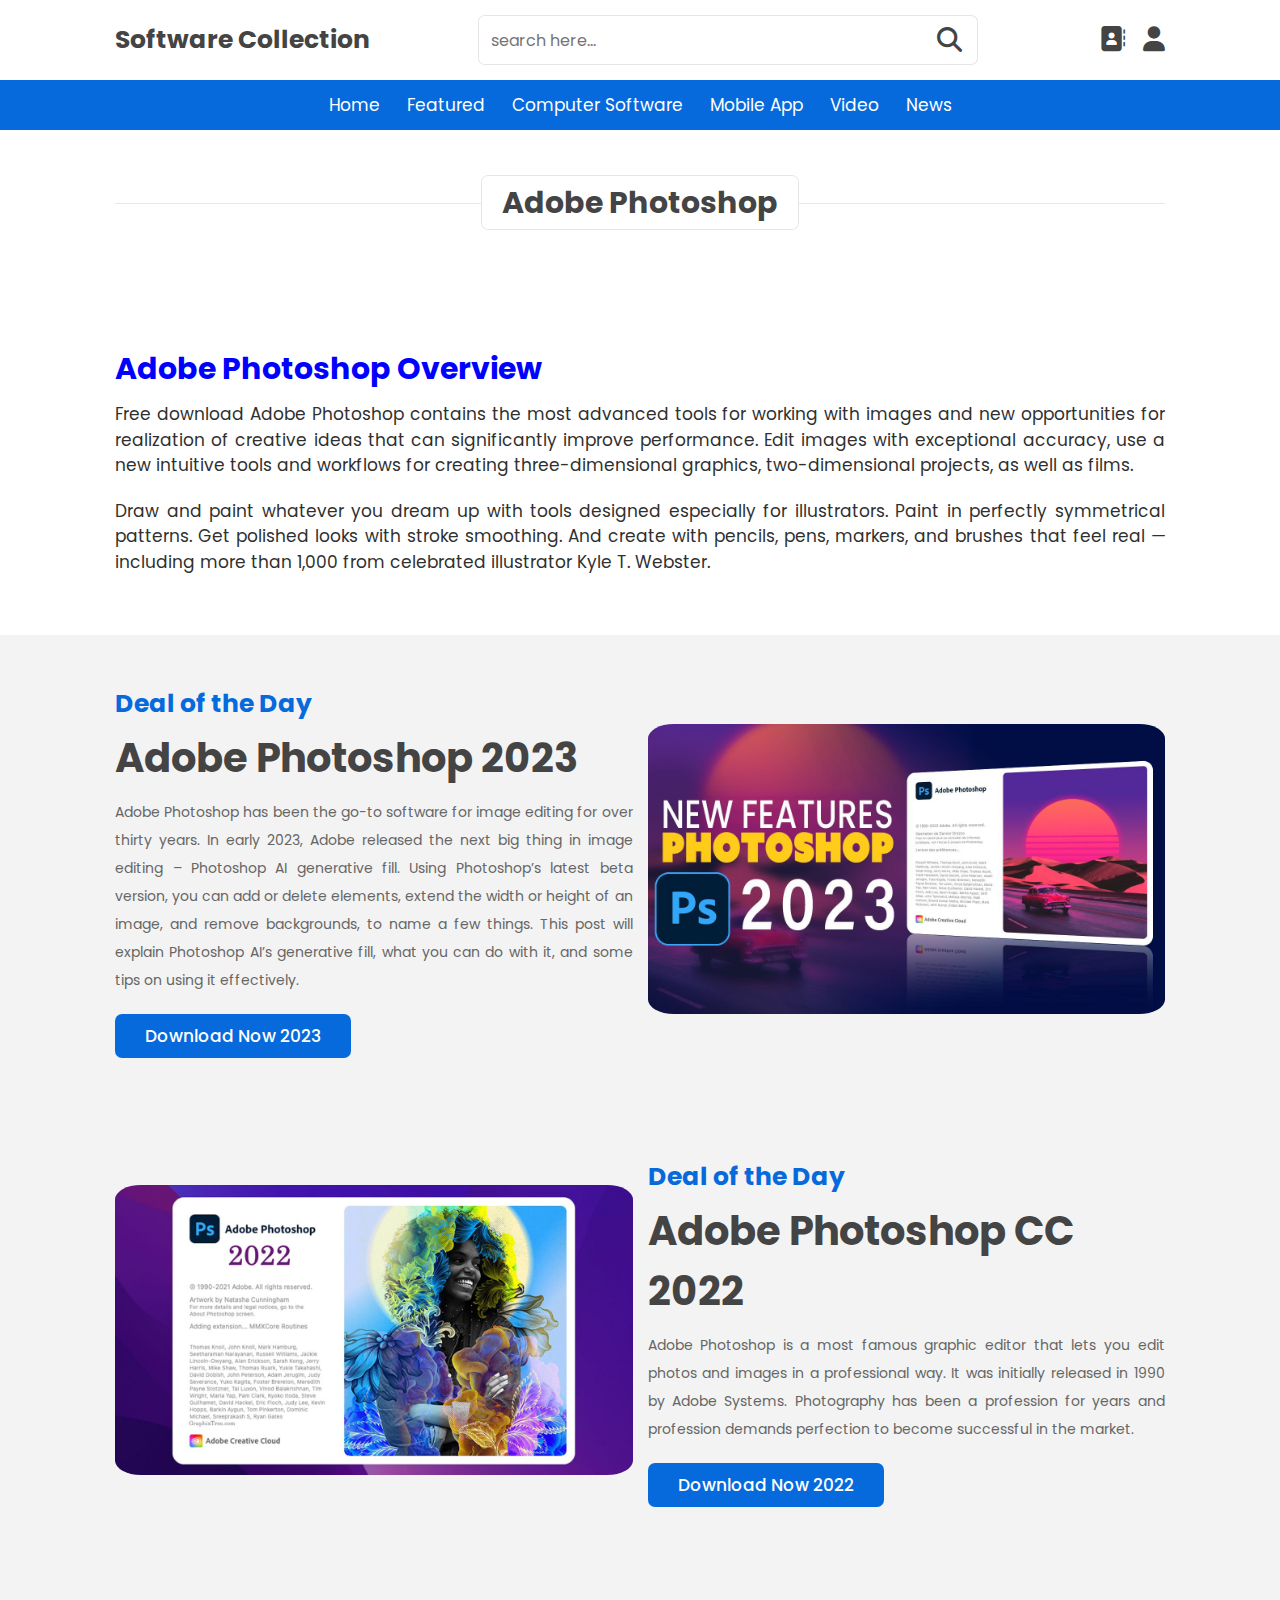
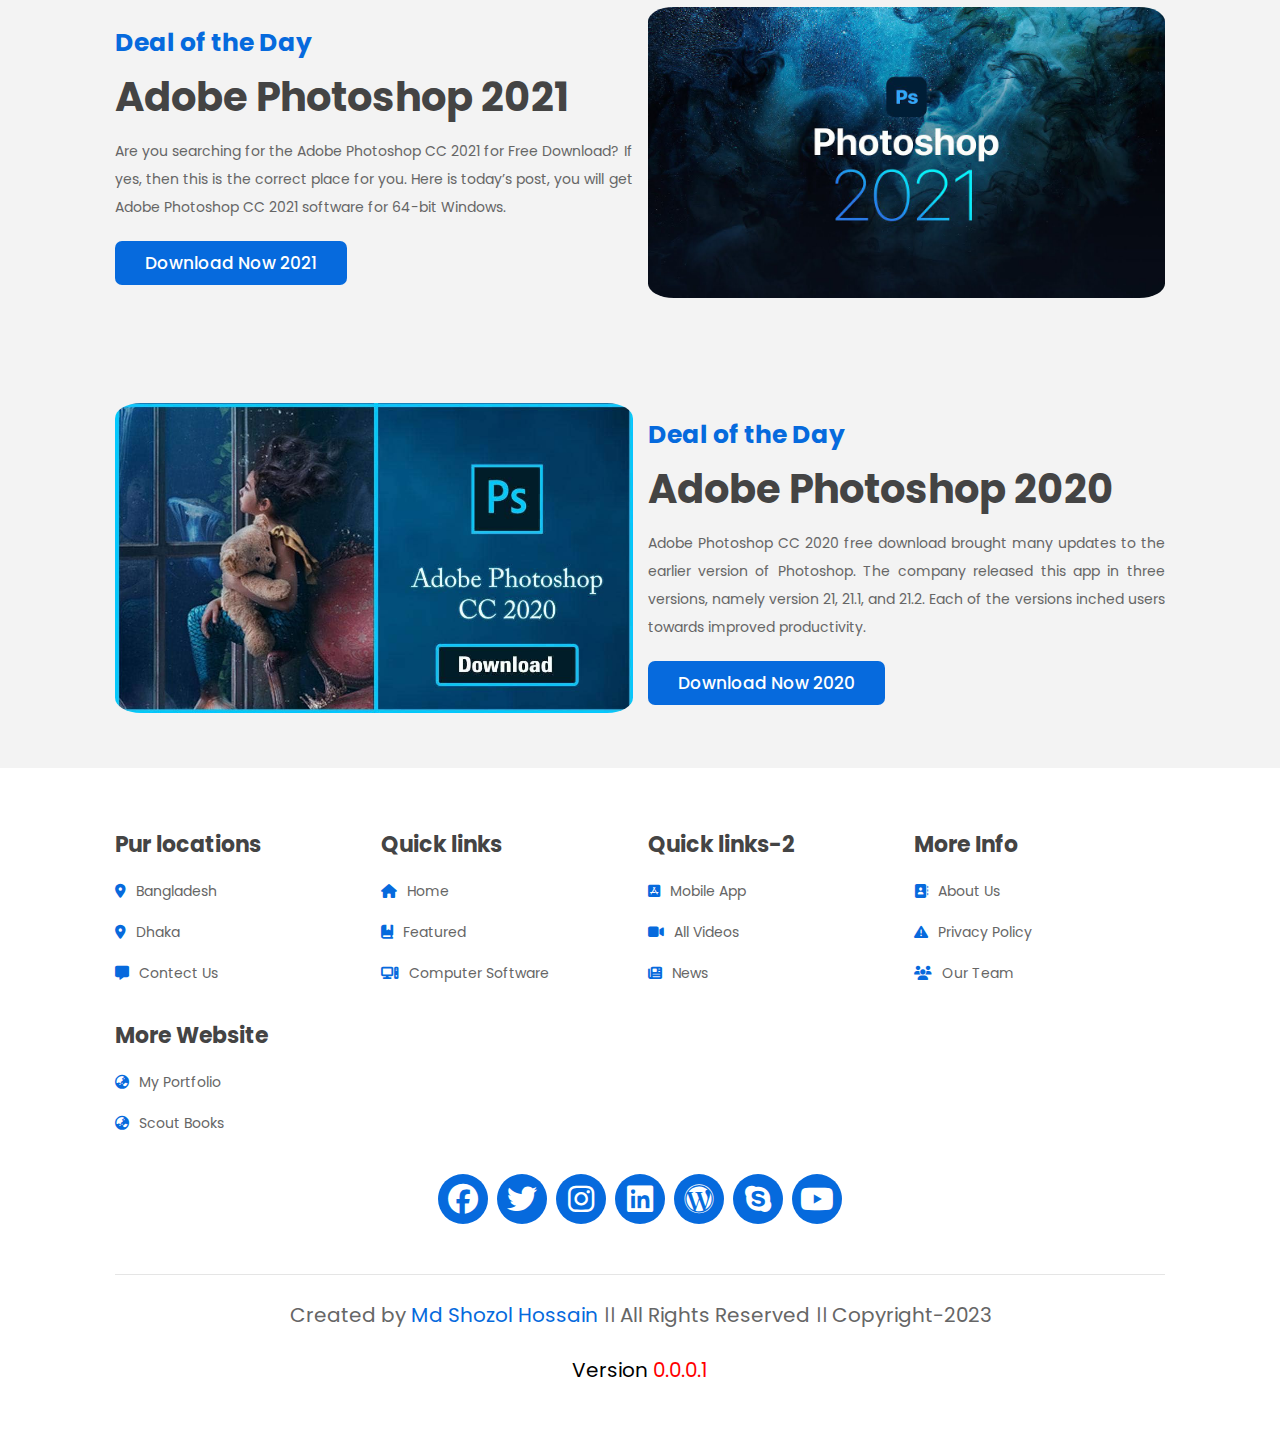
<file: abodephotoshop.html>
<!DOCTYPE html>
<html lang="en">

<head>
    <meta charset="UTF-8">
    <meta http-equiv="X-UA-Compatible" content="IE=edge">
    <meta name="viewport" content="width=device-width, initial-scale=1.0">
    <title>Software Collection</title>
    <link rel="shortcup icon" type="image/ico" href="image/logo.png">
    <link rel="stylesheet" href="https://cdn.jsdelivr.net/npm/swiper@9/swiper-bundle.min.css" />
    <!-- font aewsome cdn link -->
    <link rel="stylesheet" href="https://cdnjs.cloudflare.com/ajax/libs/font-awesome/6.4.0/css/all.min.css">
    <!-- custom css file link -->
    <link rel="stylesheet" href="css/style.css">
    <link rel="stylesheet" href="css/computersoftpost.css">

</head>

<body>
    <!-- header section starts -->
    <header class="header">
        <div class="header-1">
            <a href="index.html" class="logo"> Software <span>Collection</span></a>
            <form action="" class="search-form">
                <input type="search" name="" placeholder="search here..." id="search-box" onkeyup="search()">
                <label for="search-box" class="fas fa-search"></label>
            </form>
            <div class="icons">
                <div id="search-btn" class="fas fa-search"></div>
                <a href="aboutus.html" class="fas fa-address-book"></a>
                <div id="login-btn" class="fas fa-user"></div>
            </div>
        </div>

        <div class="header-2">
            <nav class="navbar">
                <a href="index.html#home"> Home</a>
                <a href="featured.html"> Featured</a>
                <a href="allbooks.html"> Computer Software</a>
                <a href="worldscout.html"> Mobile App</a>
                <a href="allvideo.html"> Video</a>
                <a href="blogs.html"> News</a>
            </nav>
        </div>

    </header>
    <!-- header section ends -->

    <!-- bottom nevbar-->
    <nav class="bottom-navbar">
        <a href="index.html#home" class="fas fa-home"> </a>
        <a href="featured.html" class="fas fa-book-bookmark"> </a>
        <a href="allbooks.html" class="fa-solid fa-computer"> </a>
        <a href="worldscout.html" class="fa-brands fa-app-store-ios"> </a>
        <a href="allvideo.html" class="fas fa-video"> </a>
        <a href="blogs.html" class="fas fa-newspaper"> </a>

    </nav>
    <!-- login section start -->
    <div class="login-form-container">
        <div id="close-login-btn" class="fas fa-times"></div>
        <form action="">
            <h3>Sing In</h3>
            <span>Username</span>
            <input type="email" name="" class="box" placeholder="enter your email" id="">
            <span>Password</span>
            <input type="password" name="" class="box" placeholder="enter your password" id="">
            <div class="checkbox">
                <input type="checkbox" name="" id="remember-me">
                <label for="remember-me"> Remember me</label>
            </div>
            <input type="submit" value="Sing In" class="btn">
            <p>Forget Password ?<a href="#"> Click here</a></p>
            <p>Don't have an Account ?<a href="#"> Create one</a></p>
        </form>
    </div>
    <!-- login section ends -->

    <!--Content Body-->
    <section>
        <h1 class="heading"><span>Adobe Photoshop</span></h1>
    </section>

    <section>
        <h2 class="prodect-title">Adobe Photoshop Overview</h2>
        <h3 class="prodect-sub"></h3>
        <p class="prodect-para">Free download Adobe Photoshop contains the most advanced tools for working with images
            and new opportunities for realization of creative ideas that can significantly improve performance. Edit
            images with exceptional accuracy, use a new intuitive tools and workflows for creating three-dimensional
            graphics, two-dimensional projects, as well as films.</p>
        <p class="prodect-para">Draw and paint whatever you dream up with tools designed especially for illustrators.
            Paint in perfectly symmetrical patterns. Get polished looks with stroke smoothing. And create with pencils,
            pens, markers, and brushes that feel real — including more than 1,000 from celebrated illustrator Kyle T.
            Webster.</p>
    </section>

    <section class="soft">
        <div class="content">
            <h3>Deal of the Day</h3>
            <h1>Adobe Photoshop 2023</h1>
            <p>Adobe Photoshop has been the go-to software for image editing for over thirty years. In early 2023, Adobe
                released the next big thing in image editing – Photoshop AI generative fill. Using Photoshop’s latest
                beta version, you can add or delete elements, extend the width or height of an image, and remove
                backgrounds, to name a few things. This post will explain Photoshop AI’s generative fill, what you can
                do with it, and some tips on using it effectively.</p>
            <a href="#" class="btn">Download Now 2023</a>
        </div>
        <div class="image">
            <img src="image/Abobe/PS/PS-23.jpg" alt="">
        </div>
    </section>

    <section class="soft-2">
        <div class="image">
            <img src="image/Abobe/PS/PS-22.jpg" alt="">
        </div>
        <div class="content">
            <h3>Deal of the Day</h3>
            <h1>Adobe Photoshop CC 2022</h1>
            <p>Adobe Photoshop is a most famous graphic editor that lets you edit photos and images in a professional
                way. It was initially released in 1990 by Adobe Systems. Photography has been a profession for years and
                profession demands perfection to become successful in the market.</p>
            <a href="#" class="cs-btn-2">Download Now 2022</a>
        </div>
    </section>

    <section class="soft">
        <div class="content">
            <h3>Deal of the Day</h3>
            <h1>Adobe Photoshop 2021</h1>
            <p>Are you searching for the Adobe Photoshop CC 2021 for Free Download? If yes, then this is the correct
                place for you. Here is today’s post, you will get Adobe Photoshop CC 2021 software for 64-bit Windows.
            </p>
            <a href="#" class="btn">Download Now 2021</a>
        </div>
        <div class="image">
            <img src="image/Abobe/PS/PS-21.jpg" alt="">
        </div>
    </section>

    <section class="soft-2">
        <div class="image">
            <img src="image/Abobe/PS/PS-20.jpg" alt="">
        </div>
        <div class="content">
            <h3>Deal of the Day</h3>
            <h1>Adobe Photoshop 2020</h1>
            <p>Adobe Photoshop CC 2020 free download brought many updates to the earlier version of Photoshop. The
                company released this app in three versions, namely version 21, 21.1, and 21.2. Each of the versions
                inched users towards improved productivity.</p>
            <a href="#" class="cs-btn-2">Download Now 2020</a>
        </div>
    </section>







    <!--Content Body-->
    <!--footer section start-->
    <section class="footer">
        <div class="box-container">
            <div class="box">
                <h3>Pur locations</h3>
                <a href="#"><i class="fas fa-map-marker-alt"> </i>Bangladesh</a>
                <a href="#"><i class="fas fa-map-marker-alt"> </i>Dhaka</a>
                <a href="#contect"><i class="fas fa-message"> </i>Contect Us</a>
            </div>
            <div class="box">
                <h3>Quick links</h3>
                <a href="index.html#home"><i class="fas fa-home"> </i>Home</a>
                <a href="featured.html"><i class="fas fa-book-bookmark"> </i>Featured</a>
                <a href="computersoft.html"><i class="fa-solid fa-computer"> </i>Computer Software</a>
            </div>
            <div class="box">
                <h3>Quick links-2</h3>
                <a href="mobileapp.html"><i class="fa-brands fa-app-store-ios"> </i>Mobile App</a>
                <a href="allvideo.html"><i class="fas fa-video"> </i>All Videos</a>
                <a href="news.html"><i class="fas fa-newspaper"> </i>News</a>
            </div>
            <div class="box">
                <h3>More Info</h3>
                <a href="aboutus.html"><i class="fas fa-address-book"> </i>About Us</a>
                <a href="privacypolicy.html"><i class="fas fa-triangle-exclamation"> </i>Privacy Policy</a>
                <a href="team.html"><i class="fas fa-users"> </i>Our Team</a>
            </div>
            <div class="box">
                <h3>More Website</h3>
                <a href="https://shozolhossain.netlify.app/" target="_blank"><i class="fas fa-globe-asia">
                    </i>My Portfolio</a>
                <a href="https://scoutbooks.netlify.app/" target="_blank"><i class="fas fa-globe-asia">
                    </i>Scout Books</a>
                <!--<img src="image/World Map.png" class="map" alt="">-->
            </div>

        </div>
        <div class="share">
            <a href="https://www.facebook.com/SMshojol124" target="_blank" class="fa-brands fa-facebook"></a>
            <a href="https://twitter.com/MdShozolHossai1" target="_blank" class="fa-brands fa-twitter"></a>
            <a href="https://www.instagram.com/shojol.hossain124/" target="_blank" class="fa-brands fa-instagram"></a>
            <a href="https://www.linkedin.com/in/shozol124/" target="_blank" class="fa-brands fa-linkedin"></a>
            <a href="https://shozolhossain.netlify.app/" target="_blank" class="fa-brands fa-wordpress"></a>
            <a href="https://join.skype.com/invite/wyf7rTSNw9se" target="_blank" class="fa-brands fa-skype"></a>
            <a href="https://www.youtube.com/@ShozolTechBD2" target="_blank" class="fa-brands fa-youtube"></a>
        </div>
        <div class="credit">Created by <span><a href="https://www.facebook.com/SMshojol124" target="_blank">Md Shozol
                    Hossain</a></span>
            ।। All Rights Reserved ।। Copyright-2023</div>
        <div class="version"> Version <span>0.0.0.1</span></div>
    </section>
    <!--footer section ends-->
    <script src="https://cdn.jsdelivr.net/npm/swiper@9/swiper-bundle.min.js"></script>
    <!-- custom js file link -->
    <script src="js/script.js"></script>
</body>

</html>
</file>
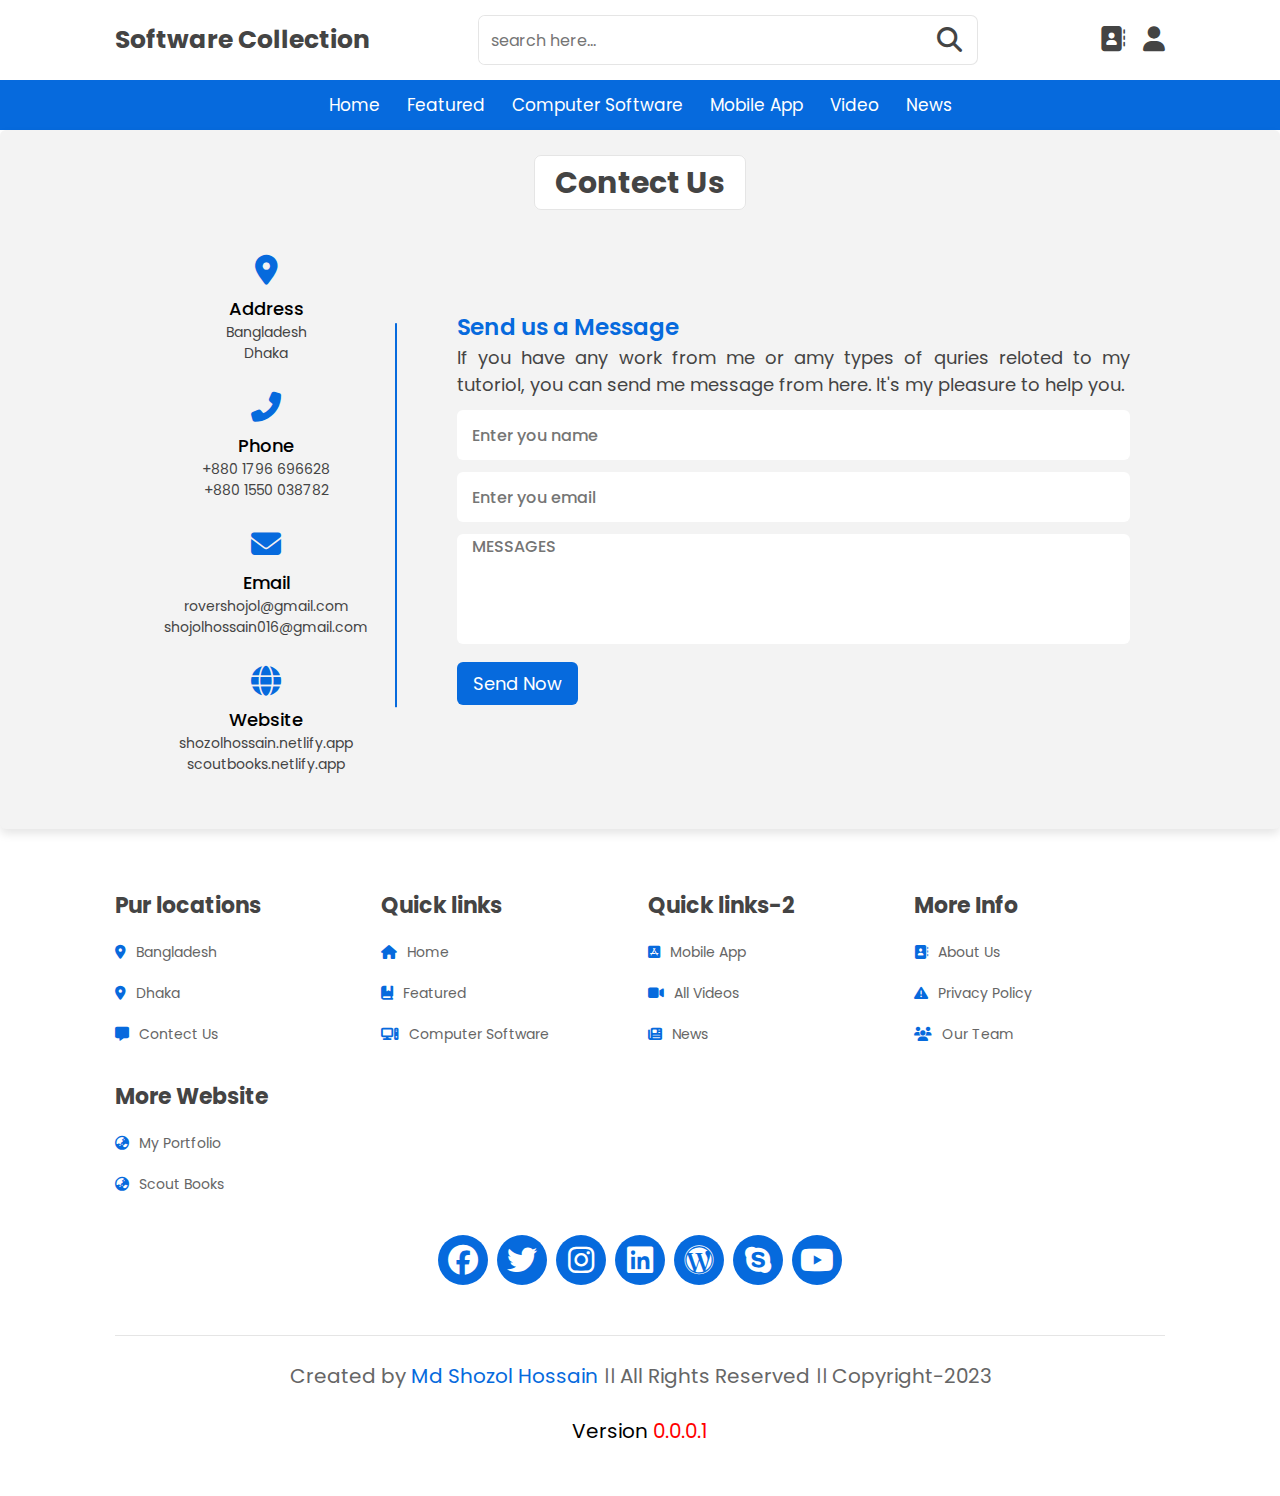
<file: contect.html>
<!DOCTYPE html>
<html lang="en">

<head>
    <meta charset="UTF-8">
    <meta http-equiv="X-UA-Compatible" content="IE=edge">
    <meta name="viewport" content="width=device-width, initial-scale=1.0">
    <title>Software Collection</title>
    <link rel="shortcup icon" type="image/ico" href="image/logo.png">
    <link rel="stylesheet" href="https://cdn.jsdelivr.net/npm/swiper@9/swiper-bundle.min.css" />
    <!-- font aewsome cdn link -->
    <link rel="stylesheet" href="https://cdnjs.cloudflare.com/ajax/libs/font-awesome/6.4.0/css/all.min.css">
    <!-- custom css file link -->
    <link rel="stylesheet" href="css/style.css">
    <script type='text/javascript'
        src='https://platform-api.sharethis.com/js/sharethis.js#property=6486fad219ebc20012fab56b&product=sticky-share-buttons'
        async='async'></script>
</head>

<body>
    <!-- header section starts -->
    <header class="header">
        <div class="header-1">
            <a href="index.html" class="logo"> Software <span>Collection</span></a>
            <form action="" class="search-form">
                <input type="search" name="" placeholder="search here..." id="search-box" onkeyup="search()">
                <label for="search-box" class="fas fa-search"></label>
            </form>
            <div class="icons">
                <div id="search-btn" class="fas fa-search"></div>
                <a href="aboutus.html" class="fas fa-address-book"></a>
                <div id="login-btn" class="fas fa-user"></div>
            </div>
        </div>

        <div class="header-2">
            <div class="header-2">
                <nav class="navbar">
                    <a href="index.html#home"> Home</a>
                    <a href="featured.html"> Featured</a>
                    <a href="computersoft.html"> Computer Software</a>
                    <a href="mobileapp.html"> Mobile App</a>
                    <a href="allvideo.html"> Video</a>
                    <a href="news.html"> News</a>
                </nav>
            </div>

    </header>
    <!-- header section ends -->

    <!-- bottom nevbar-->
    <nav class="bottom-navbar">
        <a href="index.html#home" class="fas fa-home"> </a>
        <a href="featured.html" class="fas fa-book-bookmark"> </a>
        <a href="computersoft.html" class="fa-solid fa-computer"> </a>
        <a href="mobileapp.html" class="fa-brands fa-app-store-ios"> </a>
        <a href="allvideo.html" class="fas fa-video"> </a>
        <a href="news.html" class="fas fa-newspaper"> </a>

    </nav>
    <!-- login section start -->
    <div class="login-form-container">
        <div id="close-login-btn" class="fas fa-times"></div>
        <form action="">
            <h3>Sing In</h3>
            <span>Username</span>
            <input type="email" name="" class="box" placeholder="enter your email" id="">
            <span>Password</span>
            <input type="password" name="" class="box" placeholder="enter your password" id="">
            <div class="checkbox">
                <input type="checkbox" name="" id="remember-me">
                <label for="remember-me"> Remember me</label>
            </div>
            <input type="submit" value="Sing In" class="btn">
            <p>Forget Password ?<a href="#"> Click here</a></p>
            <p>Don't have an Account ?<a href="#"> Create one</a></p>
        </form>
    </div>
    <!-- login section ends -->







    <!-- Contect Indo Section Start -->
    <section class="Container">
        <h1 class="heading" id="contect"><span>Contect Us</span></h1>
        <div class="content">
            <div class="left-side">
                <div class="address details">
                    <i class="fas fa-map-marker-alt"></i>
                    <div class="topic">Address</div>
                    <div class="text-one"> Bangladesh </div>
                    <div class="text-two"> Dhaka </div>
                </div>
                <div class="phone details">
                    <i class="fas fa-phone-alt"></i>
                    <div class="topic">Phone</div>
                    <div class="text-one"> +880 1796 696628 </div>
                    <div class="text-two"> +880 1550 038782 </div>
                </div>
                <div class="email details">
                    <i class="fas fa-envelope"></i>
                    <div class="topic">Email</div>
                    <div class="text-one"> rovershojol@gmail.com </div>
                    <div class="text-two"> shojolhossain016@gmail.com </div>
                </div>
                <div class="website details">
                    <i class="fas fa-globe"></i>
                    <div class="topic">Website</div>
                    <div class="text-one"> shozolhossain.netlify.app </div>
                    <div class="text-two"> scoutbooks.netlify.app </div>
                </div>
            </div>
            <div class="right-side">
                <div class="topic-text">Send us a Message</div>
                <p> If you have any work from me or amy types of quries reloted to my tutoriol, you can send me message
                    from here. It's my pleasure to help you.</p>
                <form name="contect-form" method="POST" data-netlify="ture" onsubmit="submit">
                    <div class="input-box">
                        <input type="text" name="text" id="text" placeholder="Enter you name">
                    </div>
                    <div class="input-box">
                        <input type="text" name="email" id="email" placeholder="Enter you email">
                    </div>
                    <div class="input-box message-box">
                        <textarea name="messages" id="messages" placeholder="MESSAGES"></textarea>
                    </div>
                    <div class="button">
                        <input type="submit" value="Send Now">
                    </div>

                </form>
            </div>
        </div>

    </section>

    <!-- Contect Indo Section ends -->











    <!--footer section start-->
    <section class="footer">
        <div class="box-container">
            <div class="box">
                <h3>Pur locations</h3>
                <a href="#"><i class="fas fa-map-marker-alt"> </i>Bangladesh</a>
                <a href="#"><i class="fas fa-map-marker-alt"> </i>Dhaka</a>
                <a href="#contect"><i class="fas fa-message"> </i>Contect Us</a>
            </div>
            <div class="box">
                <h3>Quick links</h3>
                <a href="index.html#home"><i class="fas fa-home"> </i>Home</a>
                <a href="featured.html"><i class="fas fa-book-bookmark"> </i>Featured</a>
                <a href="computersoft.html"><i class="fa-solid fa-computer"> </i>Computer Software</a>
            </div>
            <div class="box">
                <h3>Quick links-2</h3>
                <a href="mobileapp.html"><i class="fa-brands fa-app-store-ios"> </i>Mobile App</a>
                <a href="allvideo.html"><i class="fas fa-video"> </i>All Videos</a>
                <a href="news.html"><i class="fas fa-newspaper"> </i>News</a>
            </div>
            <div class="box">
                <h3>More Info</h3>
                <a href="aboutus.html"><i class="fas fa-address-book"> </i>About Us</a>
                <a href="privacypolicy.html"><i class="fas fa-triangle-exclamation"> </i>Privacy Policy</a>
                <a href="team.html"><i class="fas fa-users"> </i>Our Team</a>
            </div>
            <div class="box">
                <h3>More Website</h3>
                <a href="https://shozolhossain.netlify.app/" target="_blank"><i class="fas fa-globe-asia">
                    </i>My Portfolio</a>
                <a href="https://scoutbooks.netlify.app/" target="_blank"><i class="fas fa-globe-asia">
                    </i>Scout Books</a>
                <!--<img src="image/World Map.png" class="map" alt="">-->
            </div>

        </div>
        <div class="share">
            <a href="https://www.facebook.com/SMshojol124" target="_blank" class="fa-brands fa-facebook"></a>
            <a href="https://twitter.com/MdShozolHossai1" target="_blank" class="fa-brands fa-twitter"></a>
            <a href="https://www.instagram.com/shojol.hossain124/" target="_blank" class="fa-brands fa-instagram"></a>
            <a href="https://www.linkedin.com/in/shozol124/" target="_blank" class="fa-brands fa-linkedin"></a>
            <a href="https://shozolhossain.netlify.app/" target="_blank" class="fa-brands fa-wordpress"></a>
            <a href="https://join.skype.com/invite/wyf7rTSNw9se" target="_blank" class="fa-brands fa-skype"></a>
            <a href="https://www.youtube.com/@ShozolTechBD2" target="_blank" class="fa-brands fa-youtube"></a>
        </div>
        <div class="credit">Created by <span><a href="https://www.facebook.com/SMshojol124" target="_blank">Md Shozol
                    Hossain</a></span>
            ।। All Rights Reserved ।। Copyright-2023</div>
        <div class="version"> Version <span>0.0.0.1</span></div>
    </section>
    <!--footer section ends-->
    <script src="https://cdn.jsdelivr.net/npm/swiper@9/swiper-bundle.min.js"></script>
    <!-- custom js file link -->
    <script src="js/script.js"></script>
</body>

</html>
</file>
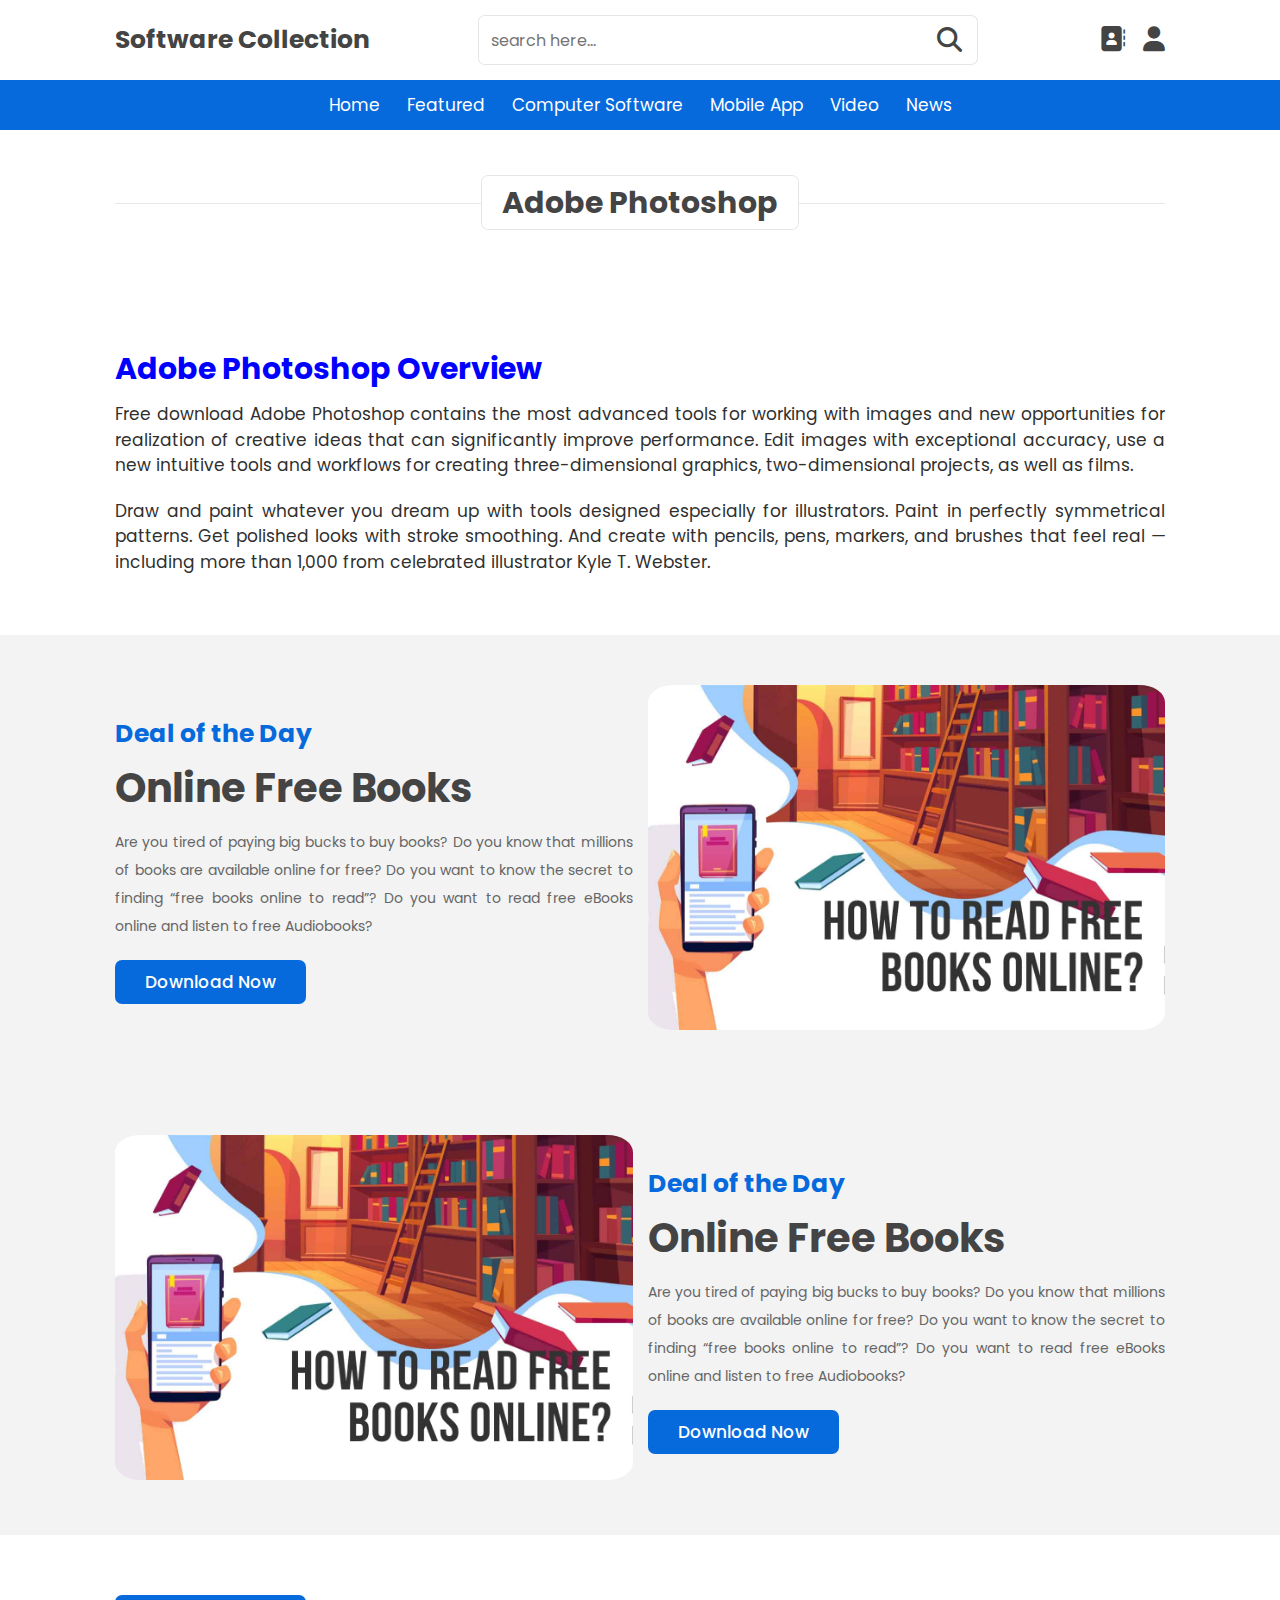
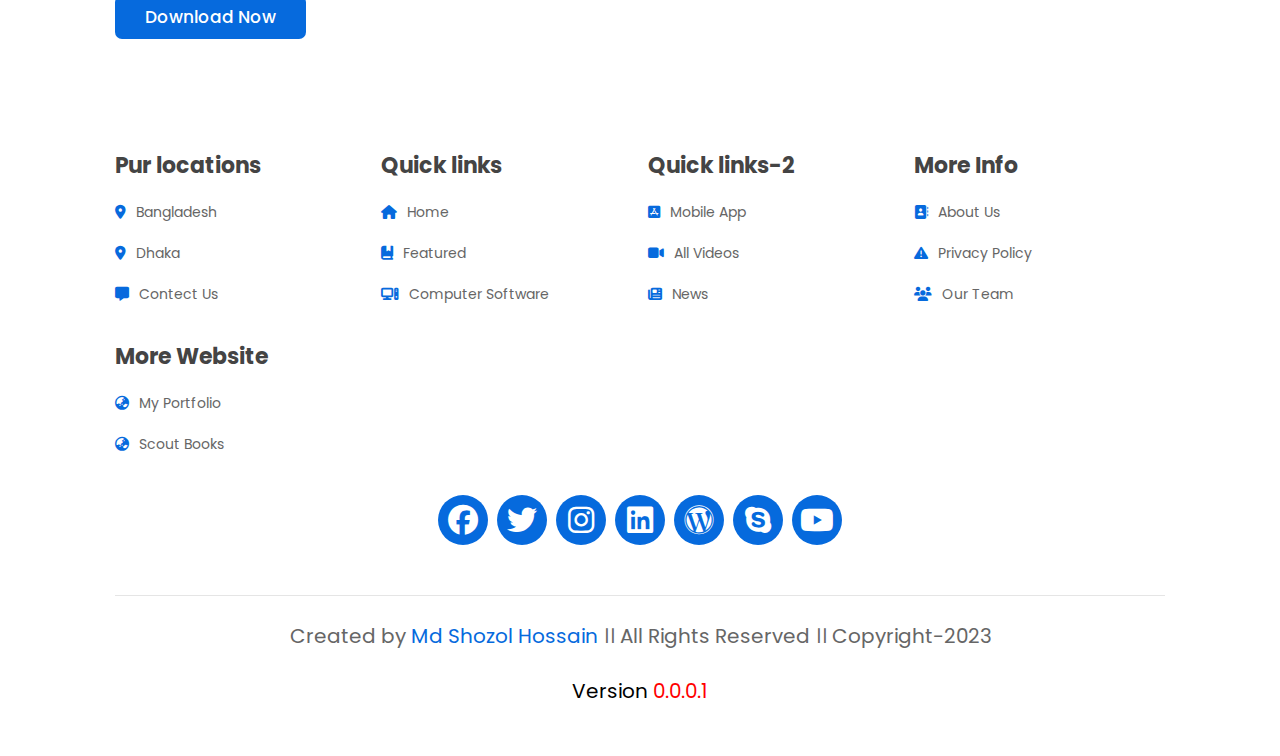
<file: damopage.html>
<!DOCTYPE html>
<html lang="en">

<head>
    <meta charset="UTF-8">
    <meta http-equiv="X-UA-Compatible" content="IE=edge">
    <meta name="viewport" content="width=device-width, initial-scale=1.0">
    <title>Software Collection</title>
    <link rel="shortcup icon" type="image/ico" href="image/logo.png">
    <link rel="stylesheet" href="https://cdn.jsdelivr.net/npm/swiper@9/swiper-bundle.min.css" />
    <!-- font aewsome cdn link -->
    <link rel="stylesheet" href="https://cdnjs.cloudflare.com/ajax/libs/font-awesome/6.4.0/css/all.min.css">
    <!-- custom css file link -->
    <link rel="stylesheet" href="css/style.css">
    <link rel="stylesheet" href="css/computersoftpost.css">

</head>

<body>
    <!-- header section starts -->
    <header class="header">
        <div class="header-1">
            <a href="index.html" class="logo"> Software <span>Collection</span></a>
            <form action="" class="search-form">
                <input type="search" name="" placeholder="search here..." id="search-box" onkeyup="search()">
                <label for="search-box" class="fas fa-search"></label>
            </form>
            <div class="icons">
                <div id="search-btn" class="fas fa-search"></div>
                <a href="aboutus.html" class="fas fa-address-book"></a>
                <div id="login-btn" class="fas fa-user"></div>
            </div>
        </div>

        <div class="header-2">
            <nav class="navbar">
                <a href="index.html#home"> Home</a>
                <a href="featured.html"> Featured</a>
                <a href="allbooks.html"> Computer Software</a>
                <a href="worldscout.html"> Mobile App</a>
                <a href="allvideo.html"> Video</a>
                <a href="blogs.html"> News</a>
            </nav>
        </div>

    </header>
    <!-- header section ends -->

    <!-- bottom nevbar-->
    <nav class="bottom-navbar">
        <a href="index.html#home" class="fas fa-home"> </a>
        <a href="featured.html" class="fas fa-book-bookmark"> </a>
        <a href="allbooks.html" class="fa-solid fa-computer"> </a>
        <a href="worldscout.html" class="fa-brands fa-app-store-ios"> </a>
        <a href="allvideo.html" class="fas fa-video"> </a>
        <a href="blogs.html" class="fas fa-newspaper"> </a>

    </nav>
    <!-- login section start -->
    <div class="login-form-container">
        <div id="close-login-btn" class="fas fa-times"></div>
        <form action="">
            <h3>Sing In</h3>
            <span>Username</span>
            <input type="email" name="" class="box" placeholder="enter your email" id="">
            <span>Password</span>
            <input type="password" name="" class="box" placeholder="enter your password" id="">
            <div class="checkbox">
                <input type="checkbox" name="" id="remember-me">
                <label for="remember-me"> Remember me</label>
            </div>
            <input type="submit" value="Sing In" class="btn">
            <p>Forget Password ?<a href="#"> Click here</a></p>
            <p>Don't have an Account ?<a href="#"> Create one</a></p>
        </form>
    </div>
    <!-- login section ends -->

    <!--Content Body-->
    <section>
        <h1 class="heading"><span>Adobe Photoshop</span></h1>
    </section>

    <section>
        <h2 class="prodect-title">Adobe Photoshop Overview</h2>
        <h3 class="prodect-sub"></h3>
        <p class="prodect-para">Free download Adobe Photoshop contains the most advanced tools for working with images
            and new opportunities for realization of creative ideas that can significantly improve performance. Edit
            images with exceptional accuracy, use a new intuitive tools and workflows for creating three-dimensional
            graphics, two-dimensional projects, as well as films.</p>
        <p class="prodect-para">Draw and paint whatever you dream up with tools designed especially for illustrators.
            Paint in perfectly symmetrical patterns. Get polished looks with stroke smoothing. And create with pencils,
            pens, markers, and brushes that feel real — including more than 1,000 from celebrated illustrator Kyle T.
            Webster.</p>
    </section>

    <section class="soft">
        <div class="content">
            <h3>Deal of the Day</h3>
            <h1>Online Free Books</h1>
            <p>Are you tired of paying big bucks to buy books? Do you know that millions of books are available online
                for free? Do you want to know the secret to finding “free books online to read”? Do you want to read
                free eBooks online and listen to free Audiobooks?</p>
            <a href="#" class="btn">Download Now</a>
        </div>
        <div class="image">
            <img src="image/deal.jpg" alt="">
        </div>
    </section>

    <section class="soft-2">
        <div class="image">
            <img src="image/deal.jpg" alt="">
        </div>
        <div class="content">
            <h3>Deal of the Day</h3>
            <h1>Online Free Books</h1>
            <p>Are you tired of paying big bucks to buy books? Do you know that millions of books are available online
                for free? Do you want to know the secret to finding “free books online to read”? Do you want to read
                free eBooks online and listen to free Audiobooks?</p>
            <a href="#" class="cs-btn-2">Download Now</a>
        </div>
    </section>

    <section>
        <a href="#" class="cs-btn-3">Download Now</a>
    </section>





    <!--Content Body-->
    <!--footer section start-->
    <section class="footer">
        <div class="box-container">
            <div class="box">
                <h3>Pur locations</h3>
                <a href="#"><i class="fas fa-map-marker-alt"> </i>Bangladesh</a>
                <a href="#"><i class="fas fa-map-marker-alt"> </i>Dhaka</a>
                <a href="#contect"><i class="fas fa-message"> </i>Contect Us</a>
            </div>
            <div class="box">
                <h3>Quick links</h3>
                <a href="index.html#home"><i class="fas fa-home"> </i>Home</a>
                <a href="featured.html"><i class="fas fa-book-bookmark"> </i>Featured</a>
                <a href="computersoft.html"><i class="fa-solid fa-computer"> </i>Computer Software</a>
            </div>
            <div class="box">
                <h3>Quick links-2</h3>
                <a href="mobileapp.html"><i class="fa-brands fa-app-store-ios"> </i>Mobile App</a>
                <a href="allvideo.html"><i class="fas fa-video"> </i>All Videos</a>
                <a href="news.html"><i class="fas fa-newspaper"> </i>News</a>
            </div>
            <div class="box">
                <h3>More Info</h3>
                <a href="aboutus.html"><i class="fas fa-address-book"> </i>About Us</a>
                <a href="privacypolicy.html"><i class="fas fa-triangle-exclamation"> </i>Privacy Policy</a>
                <a href="team.html"><i class="fas fa-users"> </i>Our Team</a>
            </div>
            <div class="box">
                <h3>More Website</h3>
                <a href="https://shozolhossain.netlify.app/" target="_blank"><i class="fas fa-globe-asia">
                    </i>My Portfolio</a>
                <a href="https://scoutbooks.netlify.app/" target="_blank"><i class="fas fa-globe-asia">
                    </i>Scout Books</a>
                <!--<img src="image/World Map.png" class="map" alt="">-->
            </div>

        </div>
        <div class="share">
            <a href="https://www.facebook.com/SMshojol124" target="_blank" class="fa-brands fa-facebook"></a>
            <a href="https://twitter.com/MdShozolHossai1" target="_blank" class="fa-brands fa-twitter"></a>
            <a href="https://www.instagram.com/shojol.hossain124/" target="_blank" class="fa-brands fa-instagram"></a>
            <a href="https://www.linkedin.com/in/shozol124/" target="_blank" class="fa-brands fa-linkedin"></a>
            <a href="https://shozolhossain.netlify.app/" target="_blank" class="fa-brands fa-wordpress"></a>
            <a href="https://join.skype.com/invite/wyf7rTSNw9se" target="_blank" class="fa-brands fa-skype"></a>
            <a href="https://www.youtube.com/@ShozolTechBD2" target="_blank" class="fa-brands fa-youtube"></a>
        </div>
        <div class="credit">Created by <span><a href="https://www.facebook.com/SMshojol124" target="_blank">Md Shozol
                    Hossain</a></span>
            ।। All Rights Reserved ।। Copyright-2023</div>
        <div class="version"> Version <span>0.0.0.1</span></div>
    </section>
    <!--footer section ends-->
    <script src="https://cdn.jsdelivr.net/npm/swiper@9/swiper-bundle.min.js"></script>
    <!-- custom js file link -->
    <script src="js/script.js"></script>
</body>

</html>
</file>
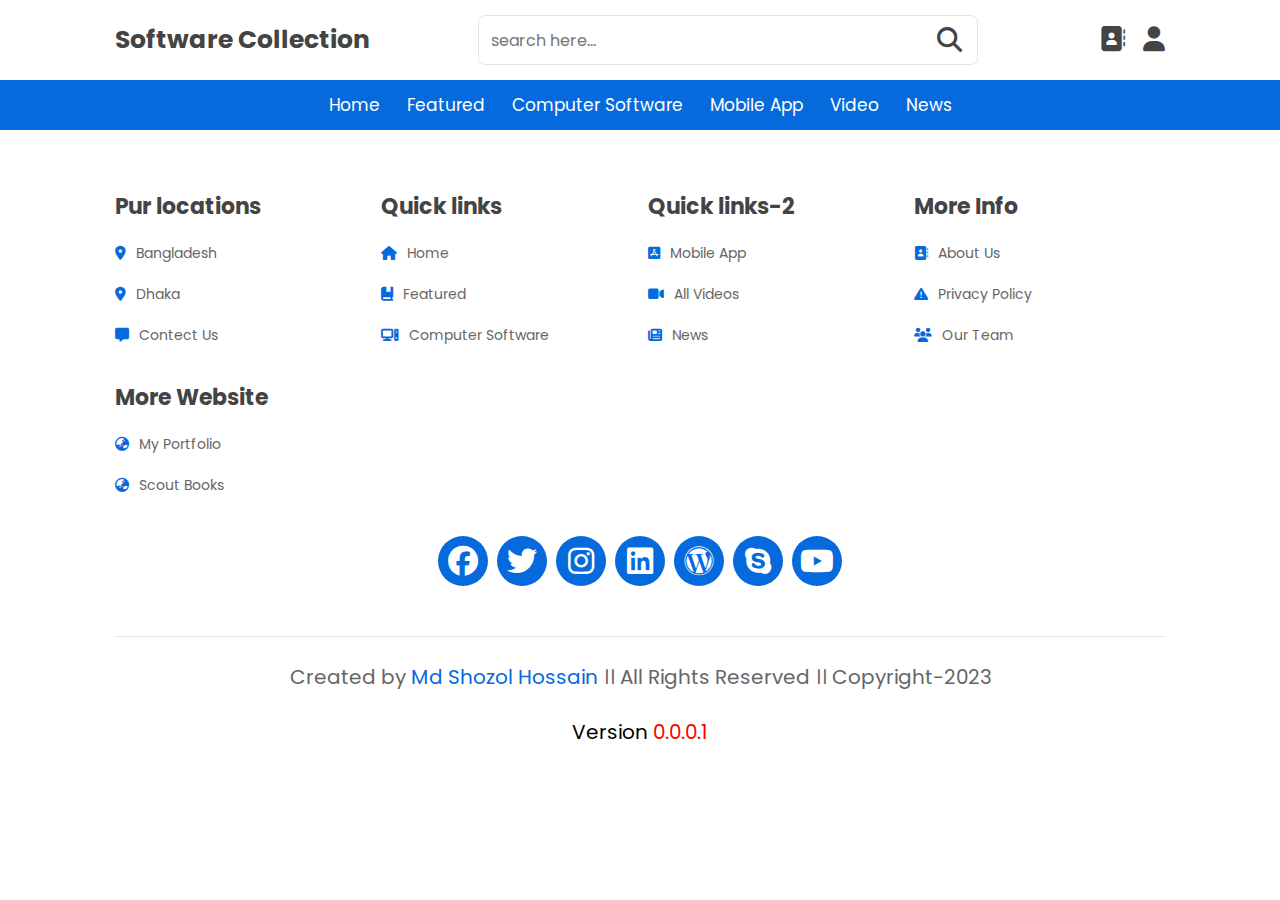
<file: damopost.html>
<!DOCTYPE html>
<html lang="en">

<head>
    <meta charset="UTF-8">
    <meta http-equiv="X-UA-Compatible" content="IE=edge">
    <meta name="viewport" content="width=device-width, initial-scale=1.0">
    <title>Software Collection</title>
    <link rel="shortcup icon" type="image/ico" href="image/logo.png">
    <link rel="stylesheet" href="https://cdn.jsdelivr.net/npm/swiper@9/swiper-bundle.min.css" />
    <!-- font aewsome cdn link -->
    <link rel="stylesheet" href="https://cdnjs.cloudflare.com/ajax/libs/font-awesome/6.4.0/css/all.min.css">
    <!-- custom css file link -->
    <link rel="stylesheet" href="css/style.css">
    <script type='text/javascript'
        src='https://platform-api.sharethis.com/js/sharethis.js#property=6486fad219ebc20012fab56b&product=sticky-share-buttons'
        async='async'></script>
</head>

<body>
    <!-- header section starts -->
    <header class="header">
        <div class="header-1">
            <a href="index.html" class="logo"> Software <span>Collection</span></a>
            <form action="" class="search-form">
                <input type="search" name="" placeholder="search here..." id="search-box" onkeyup="search()">
                <label for="search-box" class="fas fa-search"></label>
            </form>
            <div class="icons">
                <div id="search-btn" class="fas fa-search"></div>
                <a href="aboutus.html" class="fas fa-address-book"></a>
                <div id="login-btn" class="fas fa-user"></div>
            </div>
        </div>

        <div class="header-2">
            <nav class="navbar">
                <a href="index.html#home"> Home</a>
                <a href="featured.html"> Featured</a>
                <a href="allbooks.html"> Computer Software</a>
                <a href="worldscout.html"> Mobile App</a>
                <a href="allvideo.html"> Video</a>
                <a href="blogs.html"> News</a>
            </nav>
        </div>

    </header>
    <!-- header section ends -->

    <!-- bottom nevbar-->
    <nav class="bottom-navbar">
        <a href="index.html#home" class="fas fa-home"> </a>
        <a href="featured.html" class="fas fa-book-bookmark"> </a>
        <a href="allbooks.html" class="fa-solid fa-computer"> </a>
        <a href="worldscout.html" class="fa-brands fa-app-store-ios"> </a>
        <a href="allvideo.html" class="fas fa-video"> </a>
        <a href="blogs.html" class="fas fa-newspaper"> </a>

    </nav>
    <!-- login section start -->
    <div class="login-form-container">
        <div id="close-login-btn" class="fas fa-times"></div>
        <form action="">
            <h3>Sing In</h3>
            <span>Username</span>
            <input type="email" name="" class="box" placeholder="enter your email" id="">
            <span>Password</span>
            <input type="password" name="" class="box" placeholder="enter your password" id="">
            <div class="checkbox">
                <input type="checkbox" name="" id="remember-me">
                <label for="remember-me"> Remember me</label>
            </div>
            <input type="submit" value="Sing In" class="btn">
            <p>Forget Password ?<a href="#"> Click here</a></p>
            <p>Don't have an Account ?<a href="#"> Create one</a></p>
        </form>
    </div>
    <!-- login section ends -->

    <!--Content Body-->















    <!--Content Body-->
    <!--footer section start-->
    <section class="footer">
        <div class="box-container">
            <div class="box">
                <h3>Pur locations</h3>
                <a href="#"><i class="fas fa-map-marker-alt"> </i>Bangladesh</a>
                <a href="#"><i class="fas fa-map-marker-alt"> </i>Dhaka</a>
                <a href="#contect"><i class="fas fa-message"> </i>Contect Us</a>
            </div>
            <div class="box">
                <h3>Quick links</h3>
                <a href="index.html#home"><i class="fas fa-home"> </i>Home</a>
                <a href="featured.html"><i class="fas fa-book-bookmark"> </i>Featured</a>
                <a href="computersoft.html"><i class="fa-solid fa-computer"> </i>Computer Software</a>
            </div>
            <div class="box">
                <h3>Quick links-2</h3>
                <a href="mobileapp.html"><i class="fa-brands fa-app-store-ios"> </i>Mobile App</a>
                <a href="allvideo.html"><i class="fas fa-video"> </i>All Videos</a>
                <a href="news.html"><i class="fas fa-newspaper"> </i>News</a>
            </div>
            <div class="box">
                <h3>More Info</h3>
                <a href="aboutus.html"><i class="fas fa-address-book"> </i>About Us</a>
                <a href="privacypolicy.html"><i class="fas fa-triangle-exclamation"> </i>Privacy Policy</a>
                <a href="team.html"><i class="fas fa-users"> </i>Our Team</a>
            </div>
            <div class="box">
                <h3>More Website</h3>
                <a href="https://shozolhossain.netlify.app/" target="_blank"><i class="fas fa-globe-asia">
                    </i>My Portfolio</a>
                <a href="https://scoutbooks.netlify.app/" target="_blank"><i class="fas fa-globe-asia">
                    </i>Scout Books</a>
                <!--<img src="image/World Map.png" class="map" alt="">-->
            </div>

        </div>
        <div class="share">
            <a href="https://www.facebook.com/SMshojol124" target="_blank" class="fa-brands fa-facebook"></a>
            <a href="https://twitter.com/MdShozolHossai1" target="_blank" class="fa-brands fa-twitter"></a>
            <a href="https://www.instagram.com/shojol.hossain124/" target="_blank" class="fa-brands fa-instagram"></a>
            <a href="https://www.linkedin.com/in/shozol124/" target="_blank" class="fa-brands fa-linkedin"></a>
            <a href="https://shozolhossain.netlify.app/" target="_blank" class="fa-brands fa-wordpress"></a>
            <a href="https://join.skype.com/invite/wyf7rTSNw9se" target="_blank" class="fa-brands fa-skype"></a>
            <a href="https://www.youtube.com/@ShozolTechBD2" target="_blank" class="fa-brands fa-youtube"></a>
        </div>
        <div class="credit">Created by <span><a href="https://www.facebook.com/SMshojol124" target="_blank">Md Shozol
                    Hossain</a></span>
            ।। All Rights Reserved ।। Copyright-2023</div>
        <div class="version"> Version <span>0.0.0.1</span></div>
    </section>
    <!--footer section ends-->
    <script src="https://cdn.jsdelivr.net/npm/swiper@9/swiper-bundle.min.js"></script>
    <!-- custom js file link -->
    <script src="js/script.js"></script>
</body>

</html>
</file>
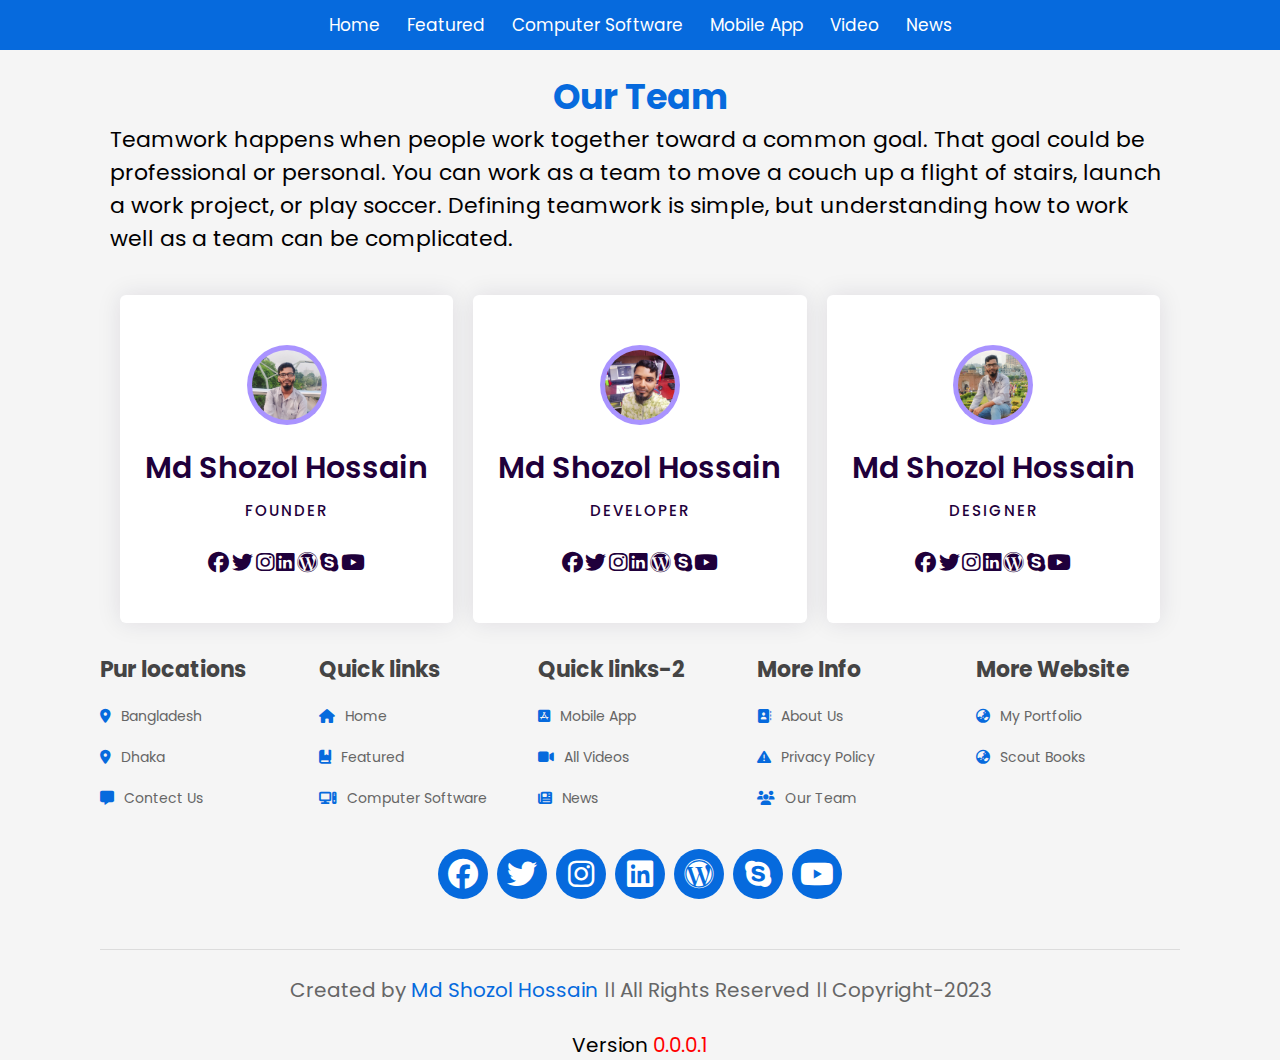
<file: team.html>
<!DOCTYPE html>
<html lang="en">

<head>
    <meta charset="UTF-8">
    <meta http-equiv="X-UA-Compatible" content="IE=edge">
    <meta name="viewport" content="width=device-width, initial-scale=1.0">
    <title>Software Collection</title>
    <link rel="shortcup icon" type="image/ico" href="image/logo.png">
    <link rel="stylesheet" href="https://cdn.jsdelivr.net/npm/swiper@9/swiper-bundle.min.css" />
    <!-- font aewsome cdn link -->
    <link rel="stylesheet" href="https://cdnjs.cloudflare.com/ajax/libs/font-awesome/6.4.0/css/all.min.css">
    <!-- custom css file link -->
    <link rel="stylesheet" href="css/style.css">
    <link rel="stylesheet" href="css/team.css">
    <script type='text/javascript'
        src='https://platform-api.sharethis.com/js/sharethis.js#property=6486fad219ebc20012fab56b&product=sticky-share-buttons'
        async='async'></script>
</head>

<body>
    <!-- header section starts -->
    <header class="header">
        <div class="header-2">
            <nav class="navbar">
                <a href="index.html#home"> Home</a>
                <a href="featured.html"> Featured</a>
                <a href="computersoft.html"> Computer Software</a>
                <a href="mobileapp.html"> Mobile App</a>
                <a href="allvideo.html"> Video</a>
                <a href="news.html"> News</a>
            </nav>
        </div>

    </header>
    <!-- header section ends -->

    <!-- bottom nevbar-->
    <nav class="bottom-navbar">
        <a href="index.html#home" class="fas fa-home"> </a>
        <a href="featured.html" class="fas fa-book-bookmark"> </a>
        <a href="computersoft.html" class="fa-solid fa-computer"> </a>
        <a href="mobileapp.html" class="fa-brands fa-app-store-ios"> </a>
        <a href="allvideo.html" class="fas fa-video"> </a>
        <a href="news.html" class="fas fa-newspaper"> </a>

    </nav>
    <!-- login section start -->
    <div class="login-form-container">
        <div id="close-login-btn" class="fas fa-times"></div>
        <form action="">
            <h3>Sing In</h3>
            <span>Username</span>
            <input type="email" name="" class="box" placeholder="enter your email" id="">
            <span>Password</span>
            <input type="password" name="" class="box" placeholder="enter your password" id="">
            <div class="checkbox">
                <input type="checkbox" name="" id="remember-me">
                <label for="remember-me"> Remember me</label>
            </div>
            <input type="submit" value="Sing In" class="btn">
            <p>Forget Password ?<a href="#"> Click here</a></p>
            <p>Don't have an Account ?<a href="#"> Create one</a></p>
        </form>
    </div>
    <!-- login section ends -->





    <section>
        <div class="row">
            <h1>Our Team</h1>
            <p>Teamwork happens when people work together toward a common goal. That goal could be professional or
                personal.
                You can work as a team to move a couch up a flight of stairs, launch a work project, or play soccer.
                Defining
                teamwork is simple, but understanding how to work well as a team can be complicated.</p>
        </div>
        <div class="row">
            <!-- Column 1-->
            <div class="column">
                <div class="card">
                    <div class="img-container">
                        <img src="image/our team/profile-img-1.jpeg" />
                    </div>
                    <h3>Md Shozol Hossain</h3>
                    <p>Founder</p>
                    <div class="icons">
                        <a href="https://www.facebook.com/SMshojol124" target="_blank"
                            class="fa-brands fa-facebook"></a>
                        <a href="https://twitter.com/MdShozolHossai1" target="_blank" class="fa-brands fa-twitter"></a>
                        <a href="https://www.instagram.com/shojol.hossain124/" target="_blank"
                            class="fa-brands fa-instagram"></a>
                        <a href="https://www.linkedin.com/in/shozol124/" target="_blank"
                            class="fa-brands fa-linkedin"></a>
                        <a href="https://shozolhossain.netlify.app/" target="_blank" class="fa-brands fa-wordpress"></a>
                        <a href="https://join.skype.com/invite/wyf7rTSNw9se" target="_blank"
                            class="fa-brands fa-skype"></a>
                        <a href="https://www.youtube.com/@ShozolTechBD2" target="_blank"
                            class="fa-brands fa-youtube"></a>
                    </div>
                </div>
            </div>
            <!-- Column 2-->
            <div class="column">
                <div class="card">
                    <div class="img-container">
                        <img src="image/our team/profile-img-2.jpg" />
                    </div>
                    <h3>Md Shozol Hossain</h3>
                    <p>Developer</p>
                    <div class="icons">
                        <a href="https://www.facebook.com/SMshojol124" target="_blank"
                            class="fa-brands fa-facebook"></a>
                        <a href="https://twitter.com/MdShozolHossai1" target="_blank" class="fa-brands fa-twitter"></a>
                        <a href="https://www.instagram.com/shojol.hossain124/" target="_blank"
                            class="fa-brands fa-instagram"></a>
                        <a href="https://www.linkedin.com/in/shozol124/" target="_blank"
                            class="fa-brands fa-linkedin"></a>
                        <a href="https://shozolhossain.netlify.app/" target="_blank" class="fa-brands fa-wordpress"></a>
                        <a href="https://join.skype.com/invite/wyf7rTSNw9se" target="_blank"
                            class="fa-brands fa-skype"></a>
                        <a href="https://www.youtube.com/@ShozolTechBD2" target="_blank"
                            class="fa-brands fa-youtube"></a>
                    </div>
                </div>
            </div>
            <!-- Column 3-->
            <div class="column">
                <div class="card">
                    <div class="img-container">
                        <img src="image/our team/profile-img-3.jpeg" />
                    </div>
                    <h3>Md Shozol Hossain</h3>
                    <p>Designer</p>
                    <div class="icons">
                        <a href="https://www.facebook.com/SMshojol124" target="_blank"
                            class="fa-brands fa-facebook"></a>
                        <a href="https://twitter.com/MdShozolHossai1" target="_blank" class="fa-brands fa-twitter"></a>
                        <a href="https://www.instagram.com/shojol.hossain124/" target="_blank"
                            class="fa-brands fa-instagram"></a>
                        <a href="https://www.linkedin.com/in/shozol124/" target="_blank"
                            class="fa-brands fa-linkedin"></a>
                        <a href="https://shozolhossain.netlify.app/" target="_blank" class="fa-brands fa-wordpress"></a>
                        <a href="https://join.skype.com/invite/wyf7rTSNw9se" target="_blank"
                            class="fa-brands fa-skype"></a>
                        <a href="https://www.youtube.com/@ShozolTechBD2" target="_blank"
                            class="fa-brands fa-youtube"></a>
                    </div>
                </div>
            </div>
        </div>
    </section>
















    <!--footer section start-->
    <section class="footer">
        <div class="box-container">
            <div class="box">
                <h3>Pur locations</h3>
                <a href="#"><i class="fas fa-map-marker-alt"> </i>Bangladesh</a>
                <a href="#"><i class="fas fa-map-marker-alt"> </i>Dhaka</a>
                <a href="#contect"><i class="fas fa-message"> </i>Contect Us</a>
            </div>
            <div class="box">
                <h3>Quick links</h3>
                <a href="index.html#home"><i class="fas fa-home"> </i>Home</a>
                <a href="featured.html"><i class="fas fa-book-bookmark"> </i>Featured</a>
                <a href="computersoft.html"><i class="fa-solid fa-computer"> </i>Computer Software</a>
            </div>
            <div class="box">
                <h3>Quick links-2</h3>
                <a href="mobileapp.html"><i class="fa-brands fa-app-store-ios"> </i>Mobile App</a>
                <a href="allvideo.html"><i class="fas fa-video"> </i>All Videos</a>
                <a href="news.html"><i class="fas fa-newspaper"> </i>News</a>
            </div>
            <div class="box">
                <h3>More Info</h3>
                <a href="aboutus.html"><i class="fas fa-address-book"> </i>About Us</a>
                <a href="privacypolicy.html"><i class="fas fa-triangle-exclamation"> </i>Privacy Policy</a>
                <a href="team.html"><i class="fas fa-users"> </i>Our Team</a>
            </div>
            <div class="box">
                <h3>More Website</h3>
                <a href="https://shozolhossain.netlify.app/" target="_blank"><i class="fas fa-globe-asia">
                    </i>My Portfolio</a>
                <a href="https://scoutbooks.netlify.app/" target="_blank"><i class="fas fa-globe-asia">
                    </i>Scout Books</a>
                <!--<img src="image/World Map.png" class="map" alt="">-->
            </div>

        </div>
        <div class="share">
            <a href="https://www.facebook.com/SMshojol124" target="_blank" class="fa-brands fa-facebook"></a>
            <a href="https://twitter.com/MdShozolHossai1" target="_blank" class="fa-brands fa-twitter"></a>
            <a href="https://www.instagram.com/shojol.hossain124/" target="_blank" class="fa-brands fa-instagram"></a>
            <a href="https://www.linkedin.com/in/shozol124/" target="_blank" class="fa-brands fa-linkedin"></a>
            <a href="https://shozolhossain.netlify.app/" target="_blank" class="fa-brands fa-wordpress"></a>
            <a href="https://join.skype.com/invite/wyf7rTSNw9se" target="_blank" class="fa-brands fa-skype"></a>
            <a href="https://www.youtube.com/@ShozolTechBD2" target="_blank" class="fa-brands fa-youtube"></a>
        </div>
        <div class="credit">Created by <span><a href="https://www.facebook.com/SMshojol124" target="_blank">Md Shozol
                    Hossain</a></span>
            ।। All Rights Reserved ।। Copyright-2023</div>
        <div class="version"> Version <span>0.0.0.1</span></div>
    </section>
    <!--footer section ends-->
    <script src="https://cdn.jsdelivr.net/npm/swiper@9/swiper-bundle.min.js"></script>
    <!-- custom js file link -->
    <script src="js/script.js"></script>
</body>

</html>
</file>
<file: css/style.css>
@import url('https://fonts.googleapis.com/css2?family=Nunito+Sans:ital,wght@1,200;1,300&family=Poppins:wght@100;300;400;500;600;700;800;900&display=swap');

:root {
    --green: #066add;
    --dark-color: #012d8d;
    --black: #444;
    --light-color: #666;
    --text-color:#303030;
    --border: .1rem solid rgba(0, 0, 0, .1);
    --border-hover: .1rem solid var(--black);
    --box-shadow: 0 .5rem 1rem rgba(0, 0, 0, .1);
    --background-color: #f3f3f3;
}


* {
    font-family: 'Poppins', sans-serif;
    margin: 0;
    padding: 0;
    box-sizing: border-box;
    outline: none;
    border: none;
    text-decoration: none;
    text-transform: none;
    transition: all .22s linear;
    transition: width none;
}

html {
    font-size: 62.5%;
    overflow-x: hidden;
    scroll-padding-top: 5rem;
    scroll-behavior: smooth;
}

html::-webkit-scrollber {
    width: 1rem;
}

html::-webkit-scrollbar-track {
    background: transparent;
}

html::-webkit-scrollbar-thumb {
    background: var(--black);
}

section {
    padding: 5rem 9%;
}

.heading {
    text-align: center;
    margin-bottom: 2rem;
    position: relative;
}

.heading::before {
    content: '';
    position: absolute;
    top: 50%;
    left: 0;
    transform: translateY(-50%);
    width: 100%;
    height: .01rem;
    background: rgba(0, 0, 0, .1);
    z-index: -1;
}

.heading span {
    font-size: 3rem;
    padding: .5rem 2rem;
    color: var(--black);
    background: #fff;
    border: var(--border);
    border-radius: .7rem;
}


/*heading-2*/
.heading-2 {
    text-align: left;
    margin-top: 2rem;
    position: relative;
}

.heading-2::before {
    content: '';
    position: absolute;
    top: 50%;
    left: 0;
    transform: translateY(-50%);
    width: 100%;
    height: .01rem;
    z-index: -1;
}

.heading-2 span {
    font-size: 2.5rem;
    padding: .7rem 2rem;
    color: var(--green);
    background: #fff;
    border: var(--border);
    border-radius: .7rem;
}

/*btn*/
.btn {
    margin-top: 1rem;
    display: inline-block;
    padding: .9rem 3rem;
    border-radius: .7rem;
    color: #fff;
    background: var(--green);
    font-size: 1.7rem;
    cursor: pointer;
    font-weight: 500;
}

.btn:hover {
    background: var(--dark-color);
}

/* header section*/

.header .header-1 {
    background: #fff;
    padding: 1.5rem 9%;
    display: flex;
    align-items: center;
    justify-content: space-between;
}



.header .header-1 .logo {
    font-size: 2.5rem;
    font-weight: bolder;
    color: var(--black);
}

.header .header-1 .logo i {
    color: var(--green);
}

.header .header-1 .logo i:hover {
    color: var(--dark-color);
}

.header .header-1 .search-form {
    width: 50rem;
    height: 5rem;
    border: var(--border);
    overflow: hidden;
    background: #fff;
    display: flex;
    align-items: center;
    border-radius: .7rem;
}

.header .header-1 .search-form input {
    font-size: 1.6rem;
    padding: 0 1.2rem;
    height: 100%;
    width: 100%;
    text-transform: none;
    color: var(--black);
}

.header .header-1 .search-form label {
    font-size: 2.5rem;
    padding-right: 1.5rem;
    color: var(--black);
    cursor: pointer;
}

.header .header-1 .search-form label:hover {
    color: var(--green);
}

.header .header-1 .icons div,
.header .header-1 .icons a {
    font-size: 2.5rem;
    margin-left: 1.5rem;
    color: var(--black);
    cursor: pointer;
}

.header .header-1 .icons div:hover,
.header .header-1 .icons a:hover {
    color: var(--green);
}

#search-btn {
    display: none;
}

.header .header-2 {
    background: var(--green);
}

.header .header-2 .navbar {
    text-align: center;

}

.header .header-2 .navbar a {
    color: #fff;
    display: inline-block;
    padding: 1.2rem;
    font-size: 1.7rem;
}

.header .header-2 .navbar a:hover {
    background: var(--dark-color);
}

.header .header-2.active {
    position: fixed;
    top: 0;
    left: 0;
    right: 0;
    z-index: 1000;
}


/* bottom-navbar*/
.bottom-navbar {
    text-align: center;
    background: var(--green);
    position: fixed;
    bottom: 0;
    left: 0;
    right: 0;
    z-index: 1000;
    display: none;
}

.bottom-navbar a {
    font-size: 2.5rem;
    padding: 2rem;
    color: #fff;
}

.bottom-navbar a:hover {
    background: var(--dark-color);
}

/* login section */
.login-form-container {
    display: flex;
    align-items: center;
    justify-content: center;
    background: rgba(255, 255, 255, .9);
    position: fixed;
    top: 0;
    right: -105%;
    z-index: 10000;
    height: 100%;
    width: 100%;
}

.login-form-container.active {
    right: 0;
}

.login-form-container form {
    background: #fff;
    border: var(--border);
    width: 40rem;
    padding: 2rem;
    box-shadow: var(--box-shadow);
    border-radius: .7rem;
    margin: 2rem;
}

.login-form-container form h3 {
    font-size: 2.5rem;
    text-transform: uppercase;
    color: var(--black);
    text-align: center;
}

.login-form-container form span {
    display: block;
    font-size: 1.5rem;
    padding-top: 1rem;
}

.login-form-container form .box {
    width: 100%;
    margin: .7rem 0;
    font-size: 1.6rem;
    border: var(--border);
    border-radius: .7rem;
    padding: 1rem 1.2rem;
    color: var(--black);
    text-transform: none;
}

.login-form-container form .checkbox {
    display: flex;
    align-items: center;
    gap: .5rem;
    padding: 1rem 0;
}

.login-form-container form .checkbox label {
    font-size: 1.5rem;
    color: var(--light-color);
    cursor: pointer;
}

.login-form-container form .btn {
    text-align: center;
    width: 100%;
    margin: 1.5rem 0;
}

.login-form-container form p {
    padding-top: .8rem;
    color: var(--light-color);
    font-size: 1.5rem;
}

.login-form-container form p a {
    color: var(--green);
    text-decoration: underline;
}


.login-form-container #close-login-btn {
    position: absolute;
    top: 1.5rem;
    right: 2.5rem;
    font-size: 5rem;
    color: var(--black);
    cursor: pointer;
}

/*Home section*/

.home {
    background: #ecf0f1;
    background-size: cover;
    background-position: center;
}

.home .row {
    display: flex;
    align-items: center;
    flex-wrap: wrap;
    gap: 1.5rem;
}

.home .row .contrnt {
    flex: 1 1 42rem;
}


.home .row .books-slider {
    flex: 1 1 42rem;
    text-align: center;
    margin-top: 2rem;
}

.home .row .books-slider a img {
    height: 25rem;
}

.home .row .books-slider a:hover img {
    transform: scale(.9);
}

.home .row .books-slider .stand {
    width: 100%;
    margin-top: -2rem;
}

.home .row .contrnt h3 {
    color: var(--black);
    font-size: 4.5rem;
}

.home .row .contrnt p {
    color: var(--light-color);
    font-size: 1.5rem;
    line-height: 2;
    padding: 1rem 0;
    text-align: justify;
}

/* About */




/*icons-container*/
.icons-container {
    display: grid;
    grid-template-columns: repeat(auto-fit, minmax(25rem, 1fr));
    gap: 1.5rem;
}

.icons-container .icons {
    display: flex;
    align-items: center;
    gap: 1.5rem;
    padding: 2rem 0;
}

.icons-container .icons i {
    font-size: 3.5rem;
    color: var(--green);
}

.icons-container .icons h3 {
    font-size: 2.5rem;
    color: var(--black);
    padding-bottom: .5rem;
}

.icons-container .icons p {
    font-size: 1.4rem;
    color: var(--light-color);
}


/* featured */

.featured .featured-slider .box {
    width: 25rem;
    margin: 2rem 0;
    position: relative;
    overflow: hidden;
    border: var(--border);
    text-align: center;
}

.featured .featured-slider .box:hover {
    border: var(--border-hover);
}

.featured .featured-slider .box .image {
    padding: 1rem;
    background: linear-gradient(15deg, #eee 30%, #fff 30.1%);
}

.featured .featured-slider .box:hover .image {
    transform: translateY(6rem);
}

.featured .featured-slider .box .image img {
    height: 25rem;
}

.featured .featured-slider .box .icons {
    border-bottom: var(--border-hover);
    position: absolute;
    top: 0;
    left: 0;
    right: 0;
    background: #fff;
    z-index: 1;
    transform: translateY(-105%);
}

.featured .featured-slider .box:hover .icons {
    transform: translateY(0%);
}

.featured .featured-slider .box .icons a {
    color: var(--black);
    font-size: 2.2rem;
    padding: 1.3rem 1.5rem;
}

.featured .featured-slider .box .icons a:hover {
    background: var(--green);
    color: #fff;
}

.featured .featured-slider .box .content {
    background: #eee;
    padding: 1.5rem;
}

.featured .featured-slider .box .content h3 {
    font-size: 2rem;
    color: var(--black);
}

.featured .featured-slider .box .content .price {
    font-size: 2.2rem;
    color: var(--black);
    padding-top: 1rem;
}

.featured .featured-slider .box .content .price span {
    font-size: 1.5rem;
    color: var(--light-color);
    text-decoration: line-through;
}

.swiper-button-next,
.swiper-button-prev {
    border: var(--border-hover);
    height: 4rem;
    width: 4rem;
    color: var(--black);
    background: #fff;
}

.swiper-button-next::after,
.swiper-button-prev::after {
    font-size: 2rem;
}

.swiper-button-next:hover,
.swiper-button-prev:hover {
    background: var(--black);
    color: #fff;
}


/*newsletter*/
.newsletter {
    background: url(../image/networking.png) no-repeat;
    background-size: cover;
    background-position: center;
    background-attachment: fixed;
}

.newsletter form {
    max-width: 45rem;
    margin-left: auto;
    text-align: center;
    padding: 5rem 0;
}

.newsletter form h3 {
    font-size: 2.2rem;
    color: #fff;
    padding-bottom: .7rem;
    font-weight: normal;
}

.newsletter form .box {
    width: 100%;
    margin: .7rem 0;
    padding: 1rem 1.2rem;
    font-size: 1.6rem;
    color: var(--black);
    border-radius: .5rem;
    text-transform: none;
}



.allbooks .allbooks-slider .box {
    display: flex;
    align-items: center;
    gap: 1.5rem;
    padding: 1rem 1rem;
    border: var(--border);
    margin: 1rem 0;
}

.allbooks .allbooks-slider .box .image img {
    height: 10rem;
    border: var(--border);
}

.allbooks .allbooks-slider .box:hover {
    border: var(--border-hover);
}


.allbooks .allbooks-slider .box .content h3 {
    font-size: 1.8rem;
    color: var(--black);
}

.allbooks .allbooks-slider .box .content .price {
    font-size: 2.2rem;
    color: var(--black);
    padding-bottom: .5rem;
}


.allbooks .allbooks-slider .box .content .price span {
    font-size: 1.5rem;
    color: var(--light-color);
}

.allbooks .allbooks-slider .box .content .stars i {
    font-size: 1.5rem;
    color: var(--green);
}

.allbooks .allbooks-slider .box .content .download a {
    height: 2.7rem;
    width: 2.7rem;
    line-height: 3rem;
    font-size: 2.5rem;
    color: var(--light-color);
    margin: 0 .2rem;
}

.allbooks .allbooks-slider .box .content .download a:hover {
    color: var(--dark-color);
}

/*deal section*/
.deal {
    background: var(--background-color);
    display: flex;
    align-items: center;
    flex-wrap: wrap;
    gap: 1.5rem;
}


.deal .content {
    flex: 1 1 42rem;
}

.deal .image {
    flex: 1 1 42rem;
}

.deal .image img {
    width: 100%;
}

.deal .content h3 {
    color: var(--green);
    font-size: 2.5rem;
    padding-bottom: .5rem;
}

.deal .content h1 {
    color: var(--black);
    font-size: 4rem;
}

.deal .content p {
    padding: 1rem 0;
    color: var(--light-color);
    font-size: 1.4rem;
    line-height: 2;
    text-align: justify;
}


/*Reviews*/


.reviews .reviews-slider .box {
    border: var(--border);
    padding: 2rem;
    text-align: center;
    margin: 2rem 0;
}

.reviews .reviews-slider .box:hover {
    border: var(--border-hover);
}

.reviews .reviews-slider .box img {
    height: 7rem;
    width: 7rem;
    border-radius: 50%;
    object-fit: cover;
}

.reviews .reviews-slider .box h3 {
    color: var(--black);
    font-size: 2.2rem;
    padding: .5rem 0;
}

.reviews .reviews-slider .box h1 {
    color: var(--green);
    font-size: 2rem;
}

.reviews .reviews-slider .box p {
    color: var(--light-color);
    font-size: 1.4rem;
    padding: 1rem 0;
    line-height: 1.2;
    text-align: justify;
}

.reviews .reviews-slider .box .stars i {
    font-size: 1.7rem;
    color: var(--green);
}

.reviews .reviews-slider .box .share-2 {
    padding: 1rem 0;
    text-align: center;
}

.reviews .reviews-slider .box .share-2 a {
    height: 2.7rem;
    width: 2.7rem;
    line-height: 2.7rem;
    font-size: 1.6rem;
    color: #fff;
    background: var(--light-color);
    margin: 0 .2rem;
    border-radius: 50%;
}

.reviews .reviews-slider .box .share-2 a:hover {
    background: var(--green);
}


/*blogs section*/
.blogs .blogs-slider .box {
    margin: 2rem 0;
    border: var(--border);
}

.blogs .blogs-slider .box:hover {
    border: var(--border-hover);
}

.blogs .blogs-slider .box .image {
    height: 25rem;
    width: 100%;
    overflow: hidden;
}


.blogs .blogs-slider .box .image img {
    height: 100%;
    width: 100%;
    object-fit: cover;
}

.blogs .blogs-slider .box:hover .image img {
    transform: scale(1.1);
}

.blogs .blogs-slider .box .content {
    padding: 1.5rem;
}

.blogs .blogs-slider .box .content h3 {
    font-size: 2.2rem;
    color: var(--black);
}

.blogs .blogs-slider .box .content p {
    font-size: 1.2rem;
    color: var(--light-color);
    padding: 1rem 0;
    line-height: 1.5;
}


/*Video Section*/
.video .video-slider .box {
    margin: 3rem 0;
    border: var(--border);
    background: var(--background-color);
}

.video .video-slider .box:hover {
    border: var(--border-hover);
}

.video .video-slider .box .video {
    height: 22rem;
    width: 100%;
    overflow: hidden;
}


.video .video-slider .box .video iframe {
    height: 100%;
    width: 100%;
    object-fit: cover;
}

.video .video-slider .box:hover .video iframe {
    transform: scale(1.1);
}

.video .video-slider .box .content {
    padding: 1.5rem;
}

.video .video-slider .box .content h3 {
    font-size: 2.2rem;
    color: var(--black);
    text-align: center;
}

.video .video-slider .box .content p {
    font-size: 1.2rem;
    color: var(--light-color);
    padding: 1rem 0;
    line-height: 1.5;
}

.video .video-slider .box .content .btn {
    width: 100%;
    text-align: center;
}



/*footer section*/
.footer .box-container {
    display: grid;
    grid-template-columns: repeat(auto-fit, minmax(20rem, 1fr));
    gap: 1.5rem;
}

.footer .box-container .box h3 {
    font-size: 2.2rem;
    color: var(--black);
    padding: 1rem 0;
}

.footer .box-container .box a {
    display: block;
    font-size: 1.4rem;
    color: var(--light-color);
    padding: 1rem 0;
}

.footer .box-container .box a i {
    color: var(--green);
    padding-right: 1rem;
}



.footer .box-container .box a:hover i {
    padding-right: 2rem;
}


.footer .box-container .box .map {
    width: 100%;
}

/*Social Media*/

.footer .share {
    padding: 3rem 0;
    text-align: center;
}

.footer .share a {
    height: 5rem;
    width: 5rem;
    line-height: 5rem;
    font-size: 3rem;
    color: #fff;
    background: var(--green);
    margin: 0 .3rem;
    border-radius: 50%;
}

.footer .share a:hover {
    background: var(--black);
}



.footer .credit {
    border-top: var(--border);
    margin-top: 2rem;
    padding: 0 1rem;
    padding-top: 2.5rem;
    font-size: 2rem;
    color: var(--light-color);
    text-align: center;
}

.footer .credit span a {
    color: var(--green);
}

.footer .version {
    padding: 0 1rem;
    padding-top: 2.5rem;
    font-size: 2rem;
    text-align: center;
}

.footer .version span {
    color: red;

}

.footer .version span:hover {
    color: var(--green);
}

/*loader-container*/
.loader-container {
    position: fixed;
    top: 0;
    left: 0;
    height: 100%;
    width: 100%;
    z-index: 10000;
    background: #f7f7f7;
    display: flex;
    text-align: center;
    justify-content: center;
}

.loader-container.active {
    display: none;
}

.loader-container img {
    height: 40rem;
}





/*dark mode*/


/*about section*/

/*contect section*/


.Container {

    width: 100%;
    background: var(--background-color);
    border-radius: 6px;
    padding: 30px 150px 40px 150px;
    box-shadow: 0 5px 10px rgba(0, 0, 0, .1);
}

.Container .content {
    display: flex;
    align-items: center;
    justify-content: space-between;
}

.Container .content .left-side {
    width: 25%;
    height: 100%;
    display: flex;
    flex-direction: column;
    align-items: center;
    justify-content: center;
    margin-top: 15px;
    position: relative;
}

.Container .content .left-side::before {
    content: '';
    position: absolute;
    height: 70%;
    width: 2px;
    right: -15px;
    top: 50%;
    transform: translateY(-50%);
    background: var(--green);
}

.Container .content .left-side .details {
    margin: 14px;
    text-align: center;
}

.Container .content .left-side .details i {
    font-size: 30px;
    color: var(--green);
    margin-bottom: 10px;
}

.Container .content .left-side .details i:hover {
    color: var(--dark-color);
}

.Container .content .left-side .details .topic {
    font-size: 18px;
    font-weight: 500;
}

.Container .content .left-side .details .text-one,
.Container .content .left-side .details .text-two {
    font-size: 14px;
    color: var(--black);
}

.Container .content .right-side {
    width: 75%;
    margin-left: 75px;
}


.Container .content .right-side .topic-text {
    font-size: 23px;
    font-weight: 600;
    color: var(--green);
}

.Container .content .right-side p {
    font-size: 18px;
    color: var(--black);
    text-align: justify;
}

.Container .content .right-side .input-box {
    height: 50px;
    width: 100%;
    margin: 12px 0;
}

.Container .content .right-side .input-box input,
.Container .content .right-side .input-box textarea {
    height: 100%;
    width: 100%;
    font-size: 16px;
    font-weight: 500;
    background: #fff;
    padding-left: 15px;
    border-radius: 6px;
    padding: 0 15px;
    resize: none;
}


.Container .content .right-side .message-box {
    min-height: 110px;
}

.Container .content .right-side .button {
    display: inline-block;
    margin-top: 6px;
}

.Container .content .right-side .button input[type="submit"] {
    color: #fff;
    font-size: 18px;
    outline: none;
    border: none;
    padding: 8px 16px;
    border-radius: 6px;
    background: var(--green);
    cursor: pointer;
    transition: all 0.3s ease;
}

.Container .content .right-side .button input[type="submit"]:hover {
    background: var(--dark-color);
}


















/* media queries */
@media (max-width:991px) {
    html {
        font-size: 55%;
    }

    .header .header-1 {
        padding: 2rem;
    }

    section {
        padding: 3rem 2rem;
    }

}

@media (max-width:952px) {
    .Container {
        width: 100%;
        padding: 30px 35px 40px 50px;
    }
}

@media (max-width:820px) {
    .Container {
        margin: 40px 0;
        height: 100%;
    }

    .Container .content {
        flex-direction: column-reverse;
    }

    .Container .content .left-side {
        width: 100%;
        flex-direction: row;
        margin-top: 40px;
        justify-content: center;
        flex-wrap: wrap;
    }

    .Container .content .left-side::before {
        display: none;
    }

    .Container .content .right-side {
        width: 100%;
        margin-left: 0;
    }

}

@media (max-width:768px) {
    .Container {
        width: 100%;
        padding: 20px 25px 20px 20px;
    }


    html {
        scroll-padding-top: 0;
    }

    body {
        padding-bottom: 6rem;
    }

    .header .header-2 {
        display: none;
    }

    .bottom-navbar {
        display: block;
    }

    #search-btn {
        display: inline-block;
    }

    .header .header-1 {
        box-shadow: var(--box-shadow);
        position: relative;
    }

    .header .header-1 .search-form {
        position: absolute;
        top: -115%;
        right: 2rem;
        width: 90%;
        box-shadow: var(--box-shadow);
    }

    .header .header-1 .search-form.active {
        top: 115%;
    }

    .home .row .contrnt {
        text-align: center;
    }

    .home .row .contrnt h3 {
        font-size: 3.5rem;
    }

    .newsletter form {
        margin-left: 0;
        max-width: 100%;
    }
}

@media (max-width:450px) {
    html {
        font-size: 50%;
    }

    .Container {
        width: 100%;
        padding: 10px 15px 10px 10px;
    }

}
</file>
<file: css/computersoftpost.css>
/*computer Software Post*/

.prodect-title {
    font-size: 30px;
    color: blue;
}

.prodect-sub {
    font-size: 25px;
    color: var(--light-color);
}

.prodect-para {
    text-align: justify;
    font-size: 17px;
    color: var(--text-color);
    line-height: 1.5;
    padding: 1rem 0;
}

.soft {
    background: var(--background-color);
    display: flex;
    align-items: center;
    flex-wrap: wrap;
    gap: 1.5rem;
}

.soft .content {
    flex: 1 1 42rem;
}

.soft .image {
    flex: 1 1 42rem;

}

.soft .image img {
    width: 100%;
    border-radius: 5%;
}

.soft .content h3 {
    color: var(--green);
    font-size: 2.5rem;
    padding-bottom: .5rem;
}


.soft .content h1 {
    color: var(--black);
    font-size: 4rem;
}

.soft .content p {
    padding: 1rem 0;
    color: var(--light-color);
    font-size: 1.4rem;
    line-height: 2;
    text-align: justify;
}


.soft-2 {
    background: var(--background-color);
    display: flex;
    align-items: center;
    flex-wrap: wrap;
    gap: 1.5rem;
}

.soft-2 .content {
    flex: 1 1 42rem;
}

.soft-2 .image {
    flex: 1 1 42rem;

}

.soft-2 .image img {
    width: 100%;
    border-radius: 5%;
}

.soft-2 .content h3 {
    color: var(--green);
    font-size: 2.5rem;
    padding-bottom: .5rem;
}


.soft-2 .content h1 {
    color: var(--black);
    font-size: 4rem;
}

.soft-2 .content p {
    padding: 1rem 0;
    color: var(--light-color);
    font-size: 1.4rem;
    line-height: 2;
    text-align: justify;


}


.cs-btn {
    margin-top: 1rem;
    display: inline-block;
    padding: .9rem 3rem;
    border-radius: .7rem;
    color: #fff;
    background: var(--green);
    font-size: 1.7rem;
    cursor: pointer;
    font-weight: 500;
}

.cs-btn:hover {
    background: var(--dark-color);
}

.cs-btn-2 {
    margin-top: 1rem;
    display: inline-block;
    padding: .9rem 3rem;
    border-radius: .7rem;
    color: #fff;
    background: var(--green);
    font-size: 1.7rem;
    cursor: pointer;
    font-weight: 500;
}

.cs-btn-2:hover {
    background: var(--dark-color);
}

.cs-btn-3 {
    margin-top: 1rem;
    display: inline-block;
    padding: .9rem 3rem;
    border-radius: .7rem;
    color: #fff;
    background: var(--green);
    font-size: 1.7rem;
    cursor: pointer;
    font-weight: 500;
    align-items: center;
    justify-content: center;
}

.cs-btn-3:hover {
    background: var(--dark-color);
}
</file>
<file: css/team.css>
* {
  padding: 0;
  margin: 0;
  box-sizing: border-box;
  font-family: "Poppins", sans-serif;
}

body {
  background-color: #f5f5f5;
}

.row {
  display: flex;
  flex-wrap: wrap;
  padding: 2em 1em;
  text-align: center;
}

.row p {
  font-size: 2.2rem;
  text-align: left;

}

.column {
  width: 100%;
  padding: 0.5em 0;
}

h1 {
  width: 100%;
  text-align: center;
  font-size: 3.5rem;
  color: var(--green);
}

.card {
  box-shadow: 0 0 2.4em rgba(25, 0, 58, 0.1);
  padding: 3.5em 2em;
  border-radius: 0.6em;
  color: #1f003b;
  cursor: pointer;
  transition: 0.3s;
  background-color: #ffffff;
}

.card .img-container {
  width: 8em;
  height: 8em;
  background-color: #a993ff;
  padding: 0.5em;
  border-radius: 50%;
  margin: 0 auto 2em auto;
}

.card img {
  width: 100%;
  border-radius: 50%;
}

.card h3 {
  font-weight: 600;
  font-size: 3rem;
}

.card p {
  text-align: center;
  font-weight: 500;
  font-size: 1.5rem;
  text-transform: uppercase;
  margin: 0.5em 0 2em 0;
  letter-spacing: 2px;
}

.icons {
  width: 50%;
  font-size: 1.5rem;
  min-width: 100px;
  margin: auto;
  display: flex;
  justify-content: space-between;
}

.card a {
  text-decoration: none;
  color: inherit;
  font-size: 1.4em;
}

.card:hover {
  background: linear-gradient(#6045ea, #8567f7);
  color: #ffffff;
}

.card:hover .img-container {
  transform: scale(1.15);
}

@media screen and (min-width: 768px) {
  section {
    padding: 1em 7em;
  }
}

@media screen and (min-width: 992px) {
  section {
    padding: 0 10rem;
  }

  .card {
    padding: 5em 1em;
  }

  .column {
    flex: 0 0 33.33%;
    max-width: 33.33%;
    padding: 0 1em;
  }
}
</file>
